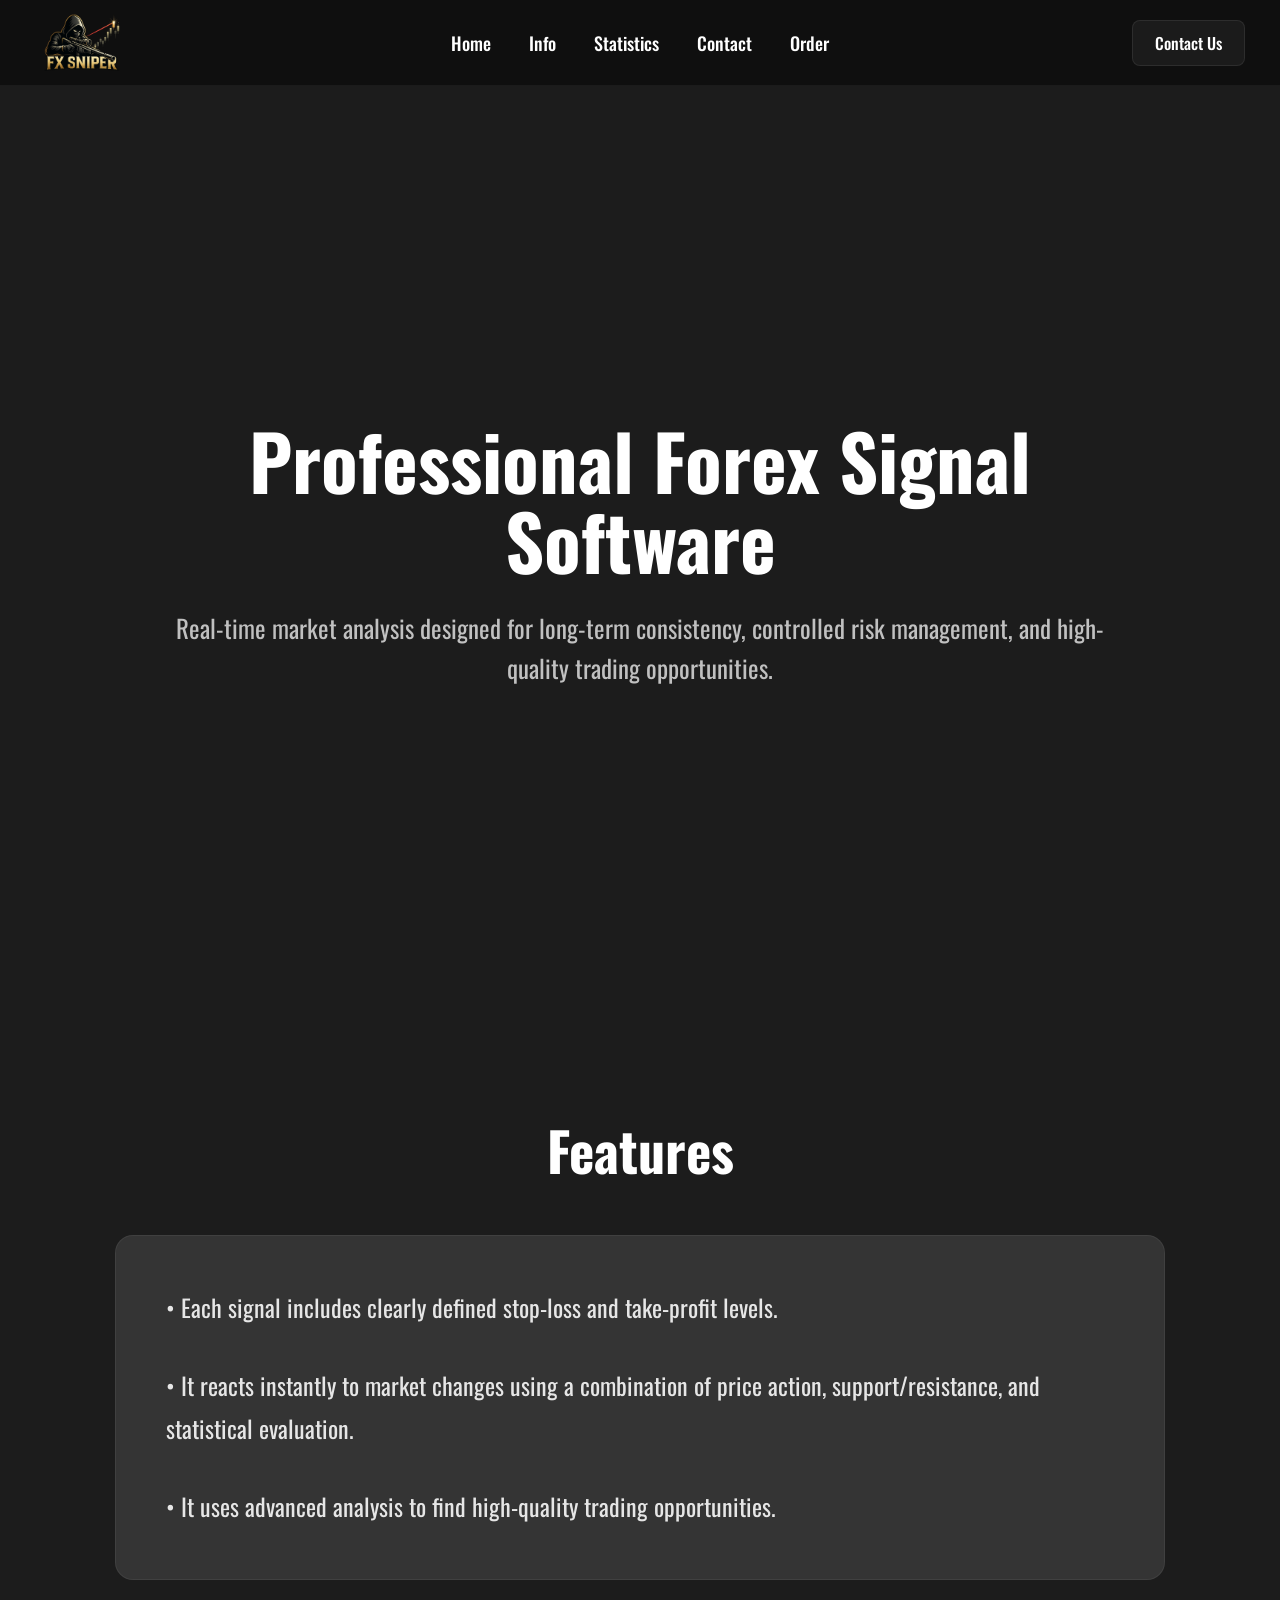
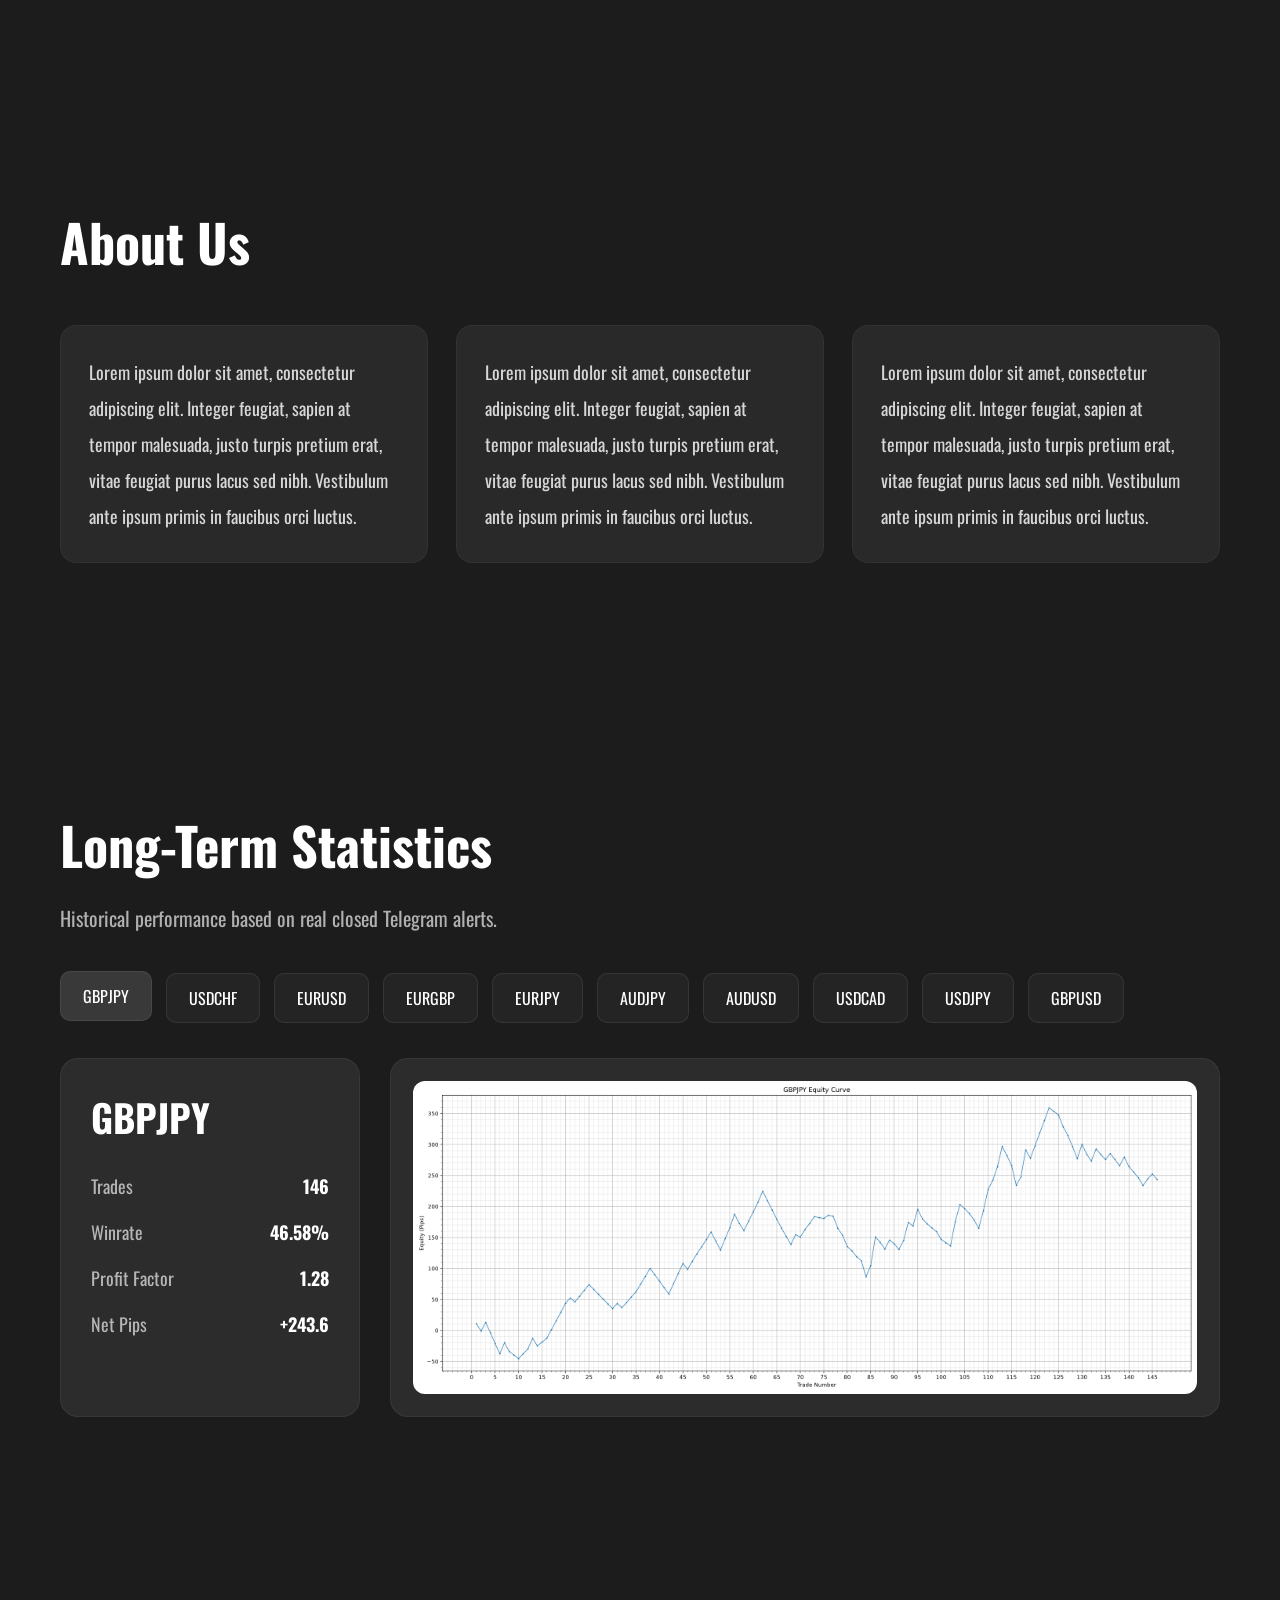
<file: index.html>
<!DOCTYPE html>
<html lang="en">
<head>
    <meta charset="UTF-8">
    <meta name="viewport" content="width=device-width, initial-scale=1.0">
    
    <title>FXsniper</title>

    <link rel="icon" type="image/png" href="favicon.png">

    <link href="https://fonts.googleapis.com/css2?family=Oswald:wght@400;500;700&display=swap" rel="stylesheet">
    
    <link rel="stylesheet" href="style.css">
</head>

<body>

<header class="topbar">
    <div class="logo-container">
        <img src="logo.png" class="logo-image" alt="FXsniper Logo">
    </div>

    <div class="navbar">
        <nav class="nav-links">
            <span>Home</span>
            <span>Info</span>
            <span class="scroll-link" data-target="statistics">Statistics</span>
            <span>Contact</span>
            <span>Order</span>
        </nav>
    </div>

    <a href="https://t.me/+KAlz7OTd-_kyNzk0" target="_blank" class="contact-btn">
        Contact Us
    </a>
</header>

<main class="page-content">

    <section class="hero">
        <div class="hero-content">
            <h1>Professional Forex Signal Software</h1>

            <p>
                Real-time market analysis designed for long-term consistency,
                controlled risk management, and high-quality trading opportunities.
            </p>
        </div>
    </section>

    <section class="features-section">
        <h2 class="section-title">Features</h2>

        <div class="features-box">
            <div class="feature-item">
                • Each signal includes clearly defined stop-loss and take-profit levels.
            </div>

            <div class="feature-item">
                • It reacts instantly to market changes using a combination of
                  price action, support/resistance, and statistical evaluation.
            </div>

            <div class="feature-item">
                • It uses advanced analysis to find high-quality trading opportunities.
            </div>
        </div>
    </section>

    <section class="about-section">
        <h2 class="about-title">About Us</h2>

        <div class="about-grid">
            <div class="about-card">
                Lorem ipsum dolor sit amet, consectetur adipiscing elit.
                Integer feugiat, sapien at tempor malesuada, justo
                turpis pretium erat, vitae feugiat purus lacus sed nibh.
                Vestibulum ante ipsum primis in faucibus orci luctus.
            </div>

            <div class="about-card">
                Lorem ipsum dolor sit amet, consectetur adipiscing elit.
                Integer feugiat, sapien at tempor malesuada, justo
                turpis pretium erat, vitae feugiat purus lacus sed nibh.
                Vestibulum ante ipsum primis in faucibus orci luctus.
            </div>

            <div class="about-card">
                Lorem ipsum dolor sit amet, consectetur adipiscing elit.
                Integer feugiat, sapien at tempor malesuada, justo
                turpis pretium erat, vitae feugiat purus lacus sed nibh.
                Vestibulum ante ipsum primis in faucibus orci luctus.
            </div>
        </div>
    </section>

    <section class="stats-section" id="statistics">
        <h2 class="stats-title">Long-Term Statistics</h2>

        <p class="stats-subtitle">
            Historical performance based on real closed Telegram alerts.
        </p>

        <div class="stats-tabs">
            <button class="pair-tab active" data-pair="GBPJPY">GBPJPY</button>
            <button class="pair-tab" data-pair="USDCHF">USDCHF</button>
            <button class="pair-tab" data-pair="EURUSD">EURUSD</button>
            <button class="pair-tab" data-pair="EURGBP">EURGBP</button>
            <button class="pair-tab" data-pair="EURJPY">EURJPY</button>
            <button class="pair-tab" data-pair="AUDJPY">AUDJPY</button>
            <button class="pair-tab" data-pair="AUDUSD">AUDUSD</button>
            <button class="pair-tab" data-pair="USDCAD">USDCAD</button>
            <button class="pair-tab" data-pair="USDJPY">USDJPY</button>
            <button class="pair-tab" data-pair="GBPUSD">GBPUSD</button>
        </div>

        <div class="stats-dashboard">
            <div class="stats-info">
                <h3 id="pair-name">GBPJPY</h3>

                <div class="stat-row">
                    <span>Trades</span>
                    <strong id="pair-trades">146</strong>
                </div>

                <div class="stat-row">
                    <span>Winrate</span>
                    <strong id="pair-winrate">46.58%</strong>
                </div>

                <div class="stat-row">
                    <span>Profit Factor</span>
                    <strong id="pair-pf">1.28</strong>
                </div>

                <div class="stat-row">
                    <span>Net Pips</span>
                    <strong id="pair-pips">+243.6</strong>
                </div>
            </div>

            <div class="chart-box">
                <img id="pair-chart" src="performance/GBPJPY.png" alt="GBPJPY Equity Curve">
            </div>
        </div>
    </section>

    <div class="bottom-space"></div>

</main>

<script src="script.js"></script>

</body>
</html>
</file>
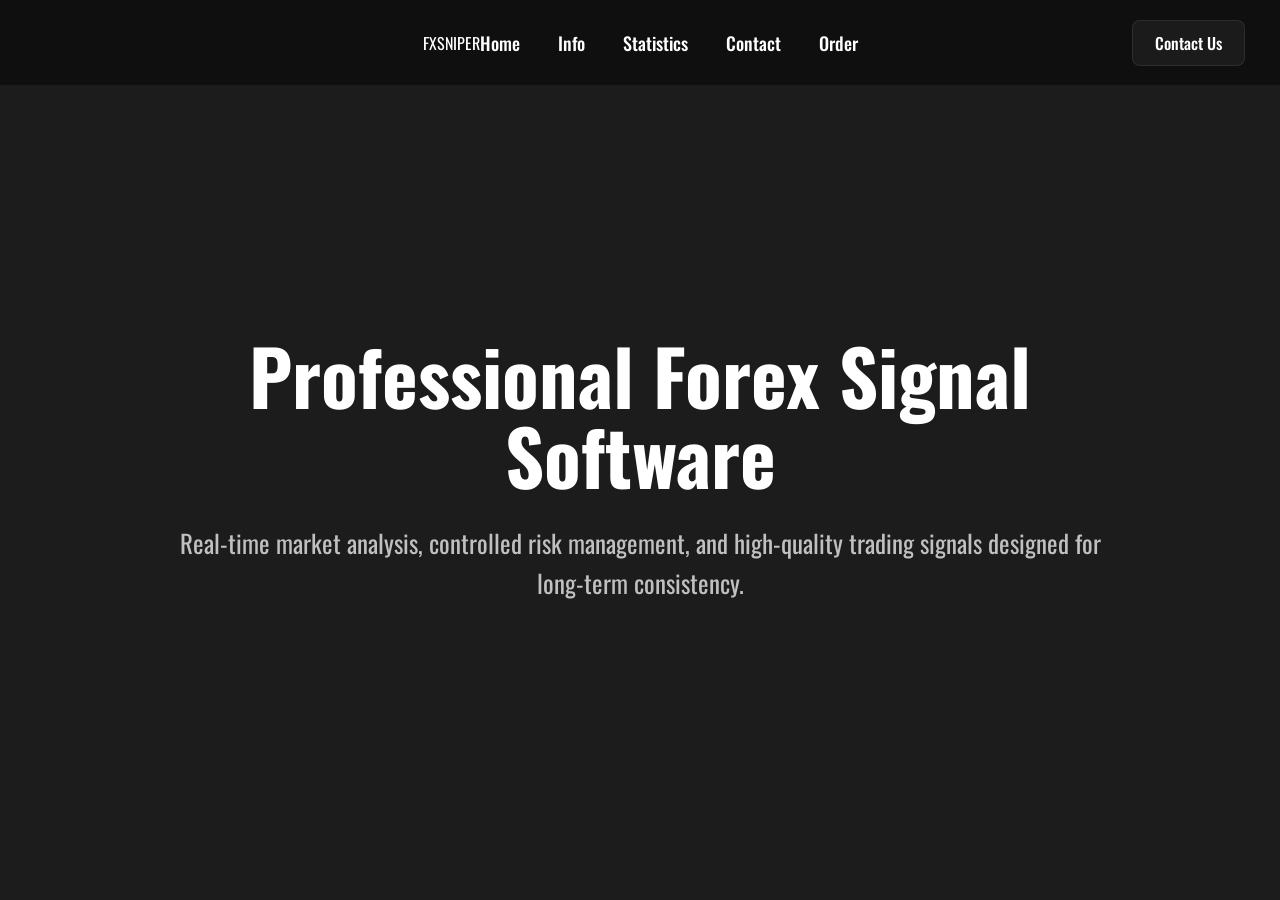
<file: main.html>
<!DOCTYPE html>
<html lang="en">
<head>
    <meta charset="UTF-8">
    <meta name="viewport" content="width=device-width, initial-scale=1.0">

    <title>FXsniper</title>

    <!-- FONT -->
    <link href="https://fonts.googleapis.com/css2?family=Oswald:wght@400;500;700&display=swap" rel="stylesheet">

    <!-- CSS -->
    <link rel="stylesheet" href="style.css">
</head>

<body>

    <!-- TOP BAR -->
    <header class="topbar">

        <!-- LEFT -->
        <div class="contact-btn">
            Contact Us
        </div>

        <!-- CENTER -->
        <div class="navbar">

            <div class="logo">
                FXSNIPER
            </div>

            <nav class="nav-links">
                <span>Home</span>
                <span>Info</span>
                <span>Statistics</span>
                <span>Contact</span>
                <span>Order</span>
            </nav>

        </div>

    </header>

    <!-- HERO -->
    <section class="hero">

        <div class="hero-content">

            <h1>
                Professional Forex Signal Software
            </h1>

            <p>
                Real-time market analysis, controlled risk management,
                and high-quality trading signals designed for long-term consistency.
            </p>

        </div>

    </section>

</body>
</html>
</file>
<file: style.css>
body {
    margin: 0;
    background: rgb(28,28,28);
    color: white;
    font-family: "Oswald", sans-serif;

    overflow-x: hidden;
}

/* ========================= */
/* TOP BAR */
/* ========================= */

.topbar {
    position: fixed;
    top: 0;
    left: 0;

    width: 100%;
    height: 85px;

    background: rgb(15,15,15);

    display: flex;
    align-items: center;
    justify-content: center;

    z-index: 1000;

    border-bottom: 1px solid rgba(255,255,255,0.05);
}

/* ========================= */
/* LOGO */
/* ========================= */

.logo-container {
    position: absolute;
    left: 35px;

    top: 50%;
    transform: translateY(-40%);

    display: flex;
    align-items: center;
}

.logo-image {
    height: 95px;
    width: auto;

    object-fit: contain;
}

/* ========================= */
/* NAVIGATION */
/* ========================= */

.navbar {
    display: flex;
    align-items: center;
}

.nav-links {
    display: flex;
    gap: 38px;
}

.nav-links span {
    font-size: 18px;
    font-weight: 500;

    cursor: pointer;

    transition: 0.25s;
}

.nav-links span:hover {
    transform: scale(1.08);
    opacity: 0.75;
}

/* ========================= */
/* CONTACT */
/* ========================= */

.contact-btn {
    position: absolute;
    right: 35px;

    padding: 10px 22px;

    border-radius: 8px;

    background: rgba(255,255,255,0.05);

    border: 1px solid rgba(255,255,255,0.08);

    color: white;
    text-decoration: none;

    font-size: 16px;
    font-weight: 500;

    transition: 0.25s;
}

.contact-btn:hover {
    transform: scale(1.06);
    background: rgba(255,255,255,0.09);
}

/* ========================= */
/* PAGE */
/* ========================= */

.page-content {
    padding-top: 85px;
}

/* ========================= */
/* HERO */
/* ========================= */

.hero {
    min-height: 100vh;

    display: flex;
    align-items: center;
    justify-content: center;

    text-align: center;

    padding: 0 20px;
}

.hero-content {
    max-width: 950px;
}

.hero h1 {
    font-size: 76px;
    line-height: 1.05;

    margin-bottom: 28px;
}

.hero p {
    font-size: 25px;
    line-height: 1.6;

    opacity: 0.72;
}

/* ========================= */
/* FEATURES */
/* ========================= */

.features-section {
    padding: 80px 20px 140px 20px;

    display: flex;
    flex-direction: column;
    align-items: center;
}

.section-title {
    font-size: 54px;

    margin-bottom: 45px;
}

.features-box {
    width: 100%;
    max-width: 1050px;

    background: rgb(52,52,52);

    border: 1px solid rgba(255,255,255,0.06);

    border-radius: 18px;

    padding: 50px;

    box-sizing: border-box;
}

.feature-item {
    font-size: 24px;
    line-height: 1.8;

    opacity: 0.88;

    margin-bottom: 35px;
}

.feature-item:last-child {
    margin-bottom: 0;
}

/* ========================= */
/* ABOUT US */
/* ========================= */

.about-section {
    padding: 40px 60px 120px 60px;
}

.about-title {
    font-size: 52px;

    margin-bottom: 45px;

    text-align: left;
}

.about-grid {
    display: flex;
    gap: 28px;
}

.about-card {
    flex: 1;

    background: rgb(44,44,44);

    border: 1px solid rgba(255,255,255,0.05);

    border-radius: 16px;

    padding: 28px;

    font-size: 18px;
    line-height: 2;

    opacity: 0.82;
}

/* ========================= */
/* SPACER */
/* ========================= */

.bottom-space {
    height: 300px;
}

/* ========================= */
/* MOBILE */
/* ========================= */

@media (max-width: 768px) {

    .topbar {
        height: 72px;
    }

    .logo-image {
        height: 70px;
    }

    .logo-container {
        left: 5px;
    }

    .contact-btn {
        right: 12px;

        font-size: 12px;
        padding: 8px 12px;
    }

    .nav-links {
        gap: 14px;
    }

    .nav-links span {
        font-size: 13px;
    }

    .hero h1 {
        font-size: 44px;
    }

    .hero p {
        font-size: 18px;
    }

    .section-title {
        font-size: 38px;
    }

    .features-box {
        padding: 28px;
    }

    .feature-item {
        font-size: 18px;
        line-height: 1.7;
    }

    /* ABOUT */

    .about-section {
    padding: 20px 20px 100px 20px;
    }

    .about-title {
    font-size: 38px;
    }

    .about-grid {
    flex-direction: column;
    }

    .about-card {
    font-size: 13px;
    line-height: 1.9;
    }
}

/* ========================= */
/* STATISTICS */
/* ========================= */

.stats-section {
    padding: 80px 60px 140px 60px;
}

.stats-title {
    font-size: 52px;
    margin-bottom: 12px;
}

.stats-subtitle {
    font-size: 20px;
    opacity: 0.65;
    margin-bottom: 40px;
}

.stats-tabs {
    display: flex;
    flex-wrap: wrap;
    gap: 14px;
    margin-bottom: 35px;
}

.pair-tab {
    padding: 12px 22px;
    border-radius: 10px;
    border: 1px solid rgba(255,255,255,0.08);
    background: rgba(255,255,255,0.04);
    color: white;
    font-family: "Oswald", sans-serif;
    font-size: 16px;
    cursor: pointer;
    transition: 0.25s;
}

.pair-tab:hover,
.pair-tab.active {
    background: rgba(255,255,255,0.13);
    transform: translateY(-2px);
}

.stats-dashboard {
    display: grid;
    grid-template-columns: 300px 1fr;
    gap: 30px;
    align-items: stretch;
}

.stats-info {
    background: rgb(44,44,44);
    border: 1px solid rgba(255,255,255,0.06);
    border-radius: 18px;
    padding: 30px;
}

.stats-info h3 {
    font-size: 38px;
    margin: 0 0 28px 0;
}

.stat-row {
    display: flex;
    justify-content: space-between;
    margin-bottom: 20px;
    font-size: 18px;
}

.stat-row span {
    opacity: 0.65;
}

.chart-box {
    background: rgb(44,44,44);
    border: 1px solid rgba(255,255,255,0.06);
    border-radius: 18px;
    padding: 22px;
}

.chart-box img {
    width: 100%;
    border-radius: 12px;
    display: block;
}

@media (max-width: 900px) {
    .stats-section {
        padding: 60px 20px 100px 20px;
    }

    .stats-dashboard {
        grid-template-columns: 1fr;
    }

    .stats-title {
        font-size: 38px;
    }
}
</file>
